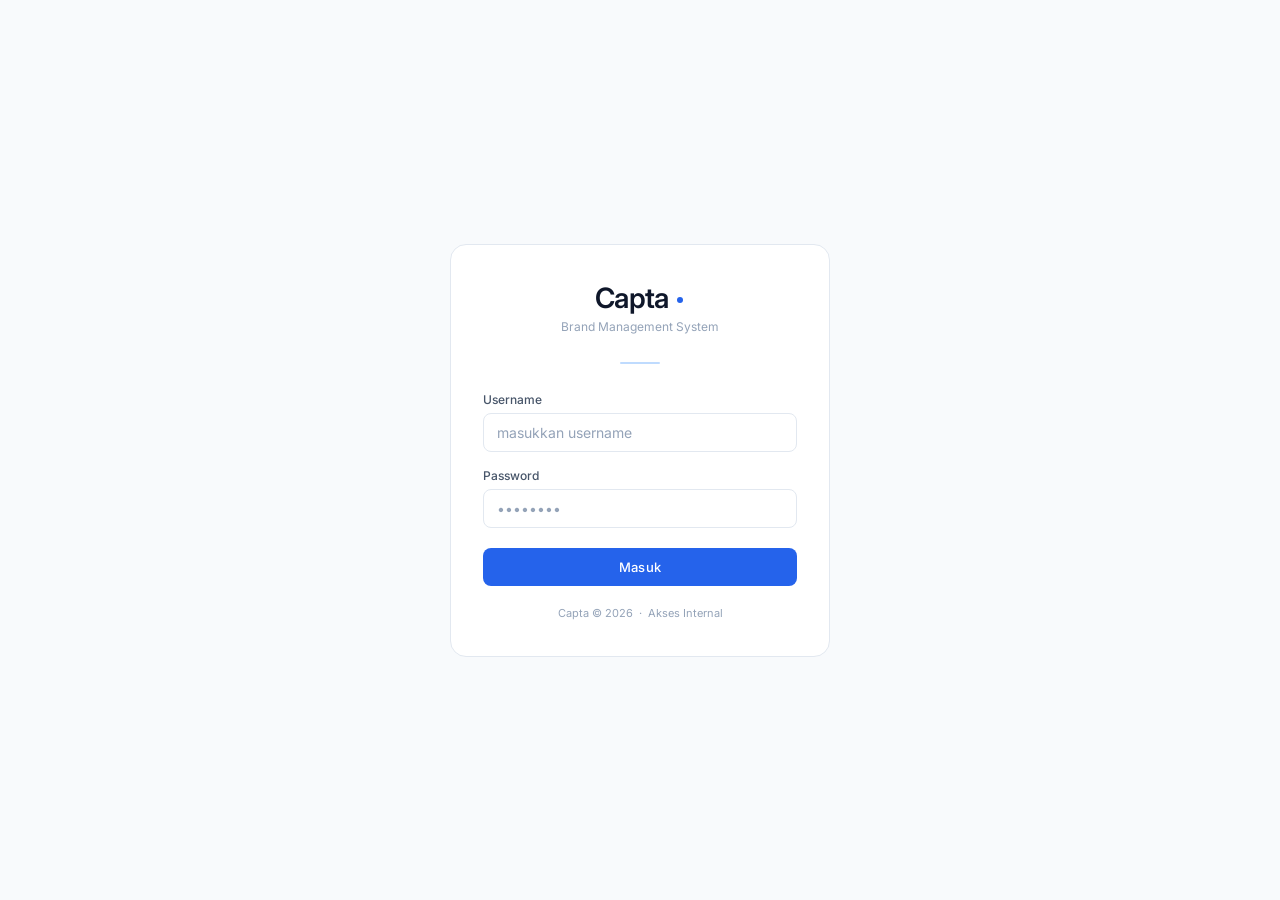
<file: index.html>
<!DOCTYPE html>
<html lang="id">
<head>
<meta charset="UTF-8">
<meta name="viewport" content="width=device-width,initial-scale=1.0,maximum-scale=1.0">
<title>Capta — Login</title>
<link rel="preconnect" href="https://fonts.googleapis.com">
<link href="https://fonts.googleapis.com/css2?family=Inter:wght@300;400;500;600&display=swap" rel="stylesheet">
<style>
*,*::before,*::after{box-sizing:border-box;margin:0;padding:0}
:root{--blue:#2563eb;--blue-l:#eff6ff;--blue-m:#bfdbfe;--blue-t:#1e40af;--border:#e2e8f0;--text:#0f172a;--text2:#475569;--text3:#94a3b8;--red:#dc2626;--red-l:#fef2f2}
html,body{height:100%;font-family:'Inter',system-ui,sans-serif;background:#f8fafc;color:var(--text);-webkit-font-smoothing:antialiased}
.wrap{min-height:100vh;display:flex;flex-direction:column;align-items:center;justify-content:center;padding:20px}
.card{background:#fff;border:1px solid var(--border);border-radius:16px;padding:36px 32px;width:100%;max-width:380px}
.brand{text-align:center;margin-bottom:28px}
.brand-name{font-size:28px;font-weight:600;color:var(--text);letter-spacing:-.02em}
.brand-sub{font-size:12px;color:var(--text3);margin-top:4px}
.brand-dot{display:inline-block;width:6px;height:6px;border-radius:50%;background:var(--blue);margin:0 2px;vertical-align:middle}
.divider{width:40px;height:2px;background:var(--blue-m);border-radius:1px;margin:0 auto 28px}
.field{margin-bottom:16px}
.field label{display:block;font-size:12px;font-weight:500;color:var(--text2);margin-bottom:6px}
.field input{width:100%;padding:10px 13px;border:1px solid var(--border);border-radius:8px;font-size:14px;font-family:inherit;color:var(--text);outline:none;transition:border-color .15s,box-shadow .15s;background:#fff}
.field input:focus{border-color:var(--blue);box-shadow:0 0 0 3px #2563eb18}
.field input::placeholder{color:var(--text3)}
.btn-login{width:100%;padding:11px;background:var(--blue);color:#fff;border:none;border-radius:8px;font-size:13px;font-weight:500;font-family:inherit;cursor:pointer;transition:background .15s;margin-top:4px;letter-spacing:.01em}
.btn-login:hover{background:#1d4ed8}
.btn-login:active{background:#1e40af}
.error{font-size:12px;color:var(--red);background:var(--red-l);border:1px solid #fecaca;border-radius:6px;padding:8px 12px;margin-top:12px;display:none;text-align:center}
.error.show{display:block}
.footer{margin-top:20px;text-align:center;font-size:11px;color:var(--text3)}
@media(max-width:400px){.card{padding:28px 20px;border-radius:12px}}
</style>
</head>
<body>
<div class="wrap">
  <div class="card">
    <div class="brand">
      <div class="brand-name">Capta <span class="brand-dot"></span></div>
      <div class="brand-sub">Brand Management System</div>
    </div>
    <div class="divider"></div>
    <div class="field">
      <label>Username</label>
      <input type="text" id="username" placeholder="masukkan username" autocomplete="username">
    </div>
    <div class="field">
      <label>Password</label>
      <input type="password" id="password" placeholder="••••••••" autocomplete="current-password">
    </div>
    <button class="btn-login" onclick="doLogin()">Masuk</button>
    <div class="error" id="err">Username atau password salah.</div>
    <div class="footer">Capta &copy; 2026 &nbsp;&middot;&nbsp; Akses Internal</div>
  </div>
</div>
<script>
const USERS={'admin':{pass:'capta2026',role:'admin',name:'Admin',initial:'AD'},'owner':{pass:'capta.boss',role:'owner',name:'Owner',initial:'OW'},'manajer':{pass:'mgmt2026',role:'manajer',name:'Manajer',initial:'MG'},'desainer':{pass:'dsn2026',role:'viewer',name:'Desainer',initial:'DS'},'gudang':{pass:'stok2026',role:'staff',name:'Tim Gudang',initial:'GD'}};
document.addEventListener('keydown',e=>{if(e.key==='Enter')doLogin()});
function doLogin(){
  const u=document.getElementById('username').value.trim().toLowerCase();
  const p=document.getElementById('password').value;
  const err=document.getElementById('err');
  const user=USERS[u];
  if(user&&user.pass===p){
    sessionStorage.setItem('capta_user',JSON.stringify({username:u,...user}));
    window.location.href='pages/dashboard.html';
  } else {
    err.classList.add('show');
    document.getElementById('password').value='';
    setTimeout(()=>err.classList.remove('show'),3000);
  }
}
if(sessionStorage.getItem('capta_user'))window.location.href='pages/dashboard.html';
</script>
</body>
</html>
</file>
